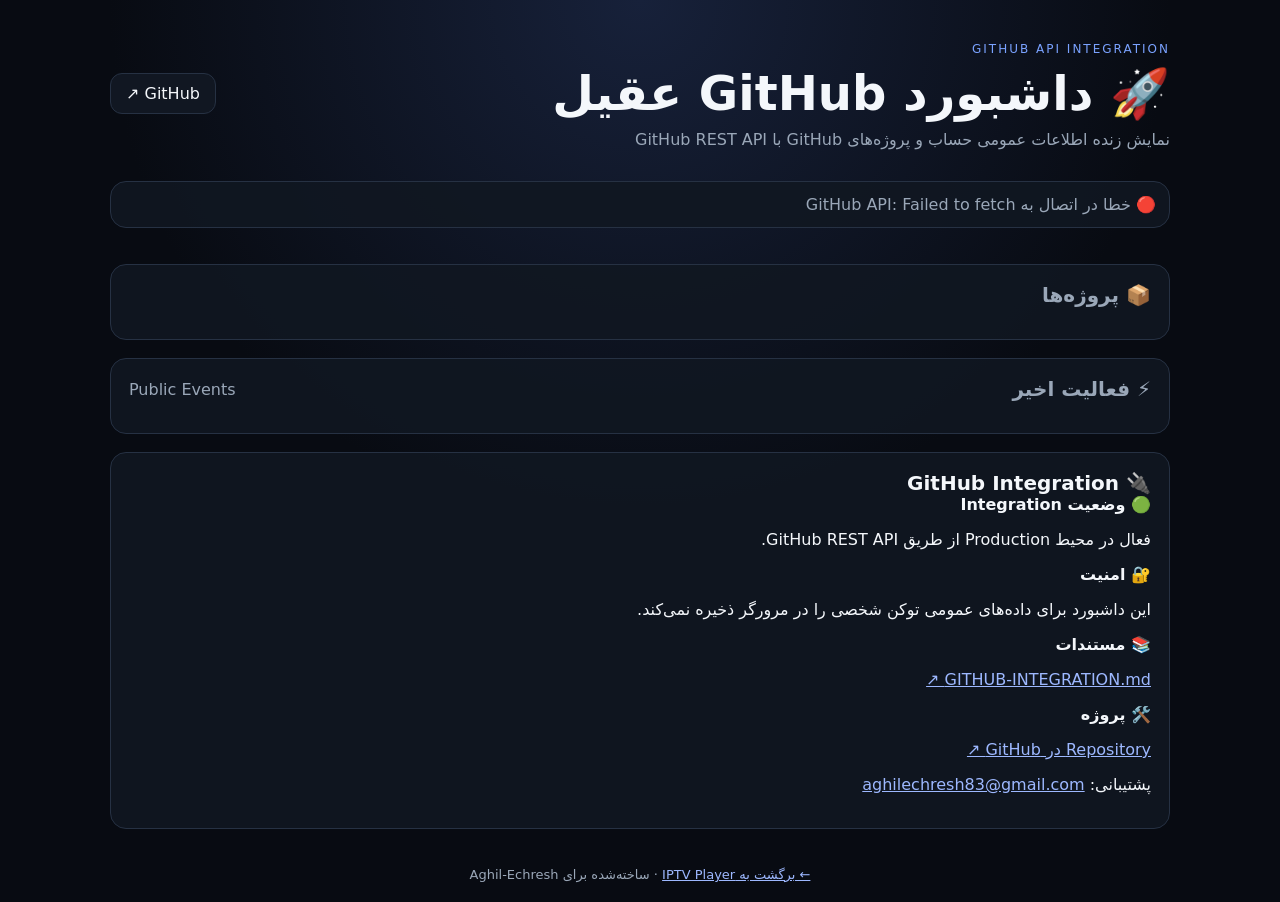
<file: dashboard/index.html>
<!doctype html><html lang="fa" dir="rtl"><head><meta charset="utf-8"><meta name="viewport" content="width=device-width,initial-scale=1"><meta name="theme-color" content="#0b1020"><title>Aghil GitHub Dashboard</title><link rel="stylesheet" href="./style.css"></head><body><header class="hero"><div><span class="eyebrow">GITHUB API INTEGRATION</span><h1>🚀 داشبورد GitHub عقیل</h1><p>نمایش زنده اطلاعات عمومی حساب و پروژه‌های GitHub با GitHub REST API</p></div><a class="github" href="https://github.com/Aghil-Echresh" target="_blank" rel="noopener">GitHub ↗</a></header><main><section id="status" class="status">در حال اتصال به GitHub API...</section><section class="cards" id="profile"></section><section class="panel"><div class="panel-head"><h2>📦 پروژه‌ها</h2><span id="repoCount"></span></div><div id="repos" class="repos"></div></section><section class="panel"><div class="panel-head"><h2>⚡ فعالیت اخیر</h2><span>Public Events</span></div><div id="events" class="events"></div></section><section class="panel about"><h2>🔌 GitHub Integration</h2><div class="integration-grid"><div><strong>🟢 وضعیت Integration</strong><p>فعال در محیط Production از طریق GitHub REST API.</p></div><div><strong>🔐 امنیت</strong><p>این داشبورد برای داده‌های عمومی توکن شخصی را در مرورگر ذخیره نمی‌کند.</p></div><div><strong>📚 مستندات</strong><p><a href="../GITHUB-INTEGRATION.md" target="_blank" rel="noopener">GITHUB-INTEGRATION.md ↗</a></p></div><div><strong>🛠️ پروژه</strong><p><a href="https://github.com/Aghil-Echresh/IPTV" target="_blank" rel="noopener">Repository در GitHub ↗</a></p></div></div><p>پشتیبانی: <a href="mailto:aghilechresh83@gmail.com">aghilechresh83@gmail.com</a></p></section></main><footer><a href="../">← برگشت به IPTV Player</a> · ساخته‌شده برای Aghil-Echresh</footer><script src="./app.js"></script></body></html>
</file>
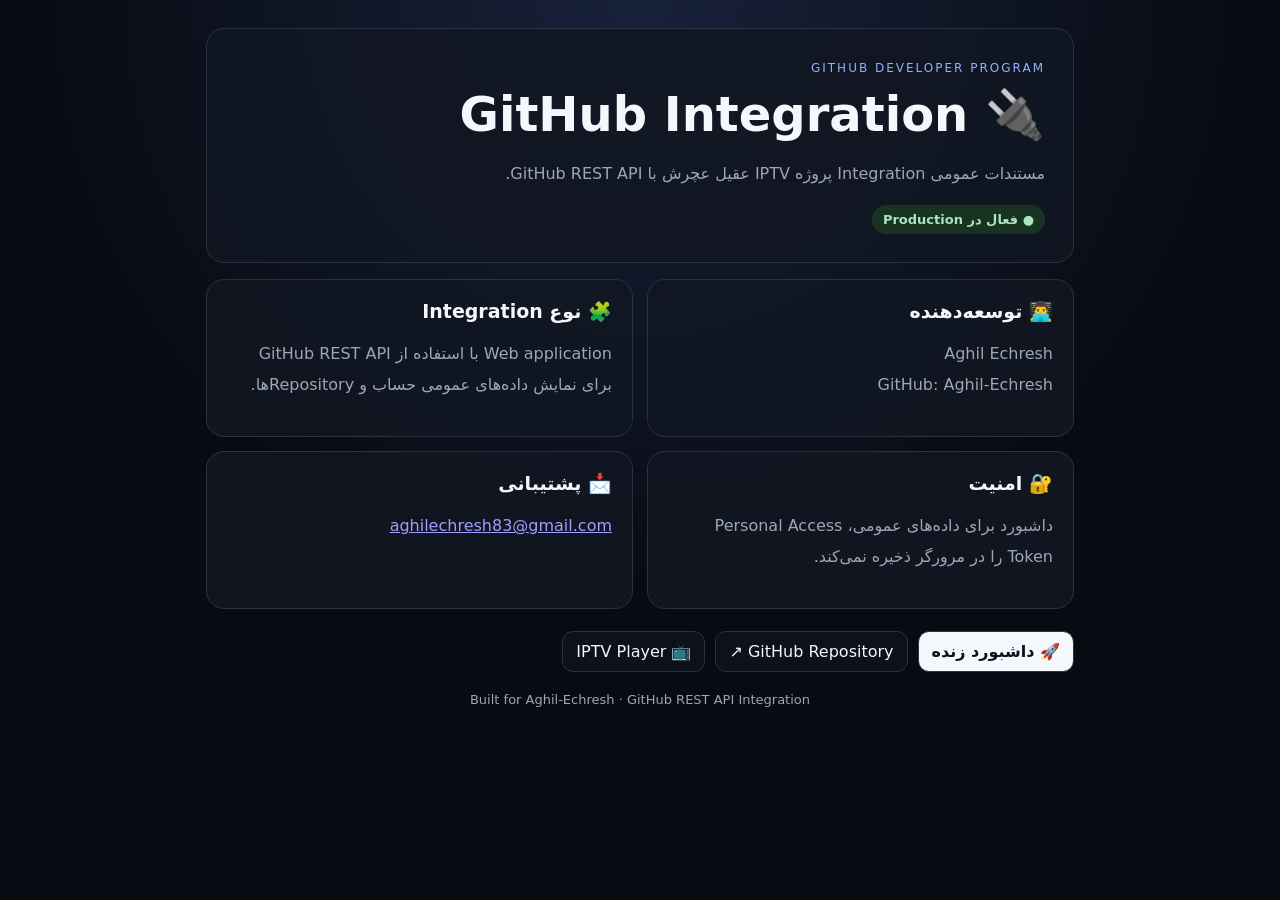
<file: github-integration.html>
<!doctype html>
<html lang="fa" dir="rtl">
<head><meta charset="utf-8"><meta name="viewport" content="width=device-width,initial-scale=1"><meta name="theme-color" content="#0b1020"><title>GitHub Integration | Aghil Echresh</title>
<style>
:root{color-scheme:dark;--bg:#080b12;--panel:#111722;--line:#293243;--text:#f4f7fb;--muted:#9aa7b8;--accent:#8fb0ff}
*{box-sizing:border-box}body{margin:0;background:radial-gradient(circle at top,#17213a,#080b12 55%);color:var(--text);font-family:system-ui,-apple-system,"Segoe UI",sans-serif;min-height:100vh}
main{max-width:900px;margin:auto;padding:28px 16px 50px}.hero,.card{border:1px solid var(--line);background:rgba(17,23,34,.9);border-radius:18px}.hero{padding:28px}.eyebrow{color:var(--accent);font-size:12px;letter-spacing:2px}.hero h1{font-size:clamp(28px,6vw,48px);margin:10px 0}.hero p,.card p{color:var(--muted);line-height:1.9}.status{display:inline-flex;padding:7px 11px;border-radius:999px;background:#183322;color:#a9e6bd;font-weight:800;font-size:13px}.grid{display:grid;grid-template-columns:repeat(2,1fr);gap:14px;margin-top:16px}.card{padding:20px}.card h2{margin-top:0;font-size:19px}.links{display:flex;gap:10px;flex-wrap:wrap;margin-top:22px}.links a{padding:10px 13px;border:1px solid var(--line);border-radius:11px;color:var(--text);text-decoration:none;background:#0c111b}.links a.primary{background:var(--text);color:#0b1020;font-weight:800}footer{text-align:center;color:var(--muted);padding:20px;font-size:13px}@media(max-width:650px){.grid{grid-template-columns:1fr}}
</style></head>
<body><main>
<section class="hero"><span class="eyebrow">GITHUB DEVELOPER PROGRAM</span><h1>🔌 GitHub Integration</h1><p>مستندات عمومی Integration پروژه IPTV عقیل عچرش با GitHub REST API.</p><span class="status">● فعال در Production</span></section>
<section class="grid">
<article class="card"><h2>👨‍💻 توسعه‌دهنده</h2><p>Aghil Echresh<br>GitHub: Aghil-Echresh</p></article>
<article class="card"><h2>🧩 نوع Integration</h2><p>Web application با استفاده از GitHub REST API برای نمایش داده‌های عمومی حساب و Repositoryها.</p></article>
<article class="card"><h2>🔐 امنیت</h2><p>داشبورد برای داده‌های عمومی، Personal Access Token را در مرورگر ذخیره نمی‌کند.</p></article>
<article class="card"><h2>📩 پشتیبانی</h2><p><a href="mailto:aghilechresh83@gmail.com">aghilechresh83@gmail.com</a></p></article>
</section>
<div class="links"><a class="primary" href="./dashboard/">🚀 داشبورد زنده</a><a href="https://github.com/Aghil-Echresh/IPTV" target="_blank" rel="noopener">GitHub Repository ↗</a><a href="./">📺 IPTV Player</a></div>
<footer>Built for Aghil-Echresh · GitHub REST API Integration</footer>
</main></body></html>
</file>
<file: dashboard/style.css>
:root{color-scheme:dark;--bg:#080b12;--panel:#111722;--line:#263143;--text:#f4f7fb;--muted:#9aa7b8;--accent:#7aa2ff}*{box-sizing:border-box}body{margin:0;background:radial-gradient(circle at top,#17213a 0,#080b12 48%);color:var(--text);font-family:system-ui,-apple-system,"Segoe UI",sans-serif;min-height:100vh}.hero,main,footer{max-width:1100px;margin:auto}.hero{padding:38px 20px 22px;display:flex;gap:20px;justify-content:space-between;align-items:center}.eyebrow{font-size:12px;letter-spacing:2px;color:var(--accent)}h1{margin:8px 0;font-size:clamp(28px,5vw,48px)}h2{margin:0;font-size:20px}.hero p{color:var(--muted);margin:0}.github{padding:10px 15px;border:1px solid var(--line);border-radius:12px;color:var(--text);text-decoration:none;background:#111722}.status,.panel,.cards .card{background:rgba(17,23,34,.88);border:1px solid var(--line);border-radius:16px}.status{margin:10px 20px 18px;padding:13px;color:var(--muted)}.cards{display:grid;grid-template-columns:repeat(4,1fr);gap:12px;padding:0 20px 18px}.card{padding:18px}.card b{display:block;font-size:25px}.card span{color:var(--muted);font-size:13px}.panel{margin:0 20px 18px;padding:18px}.panel-head{display:flex;justify-content:space-between;align-items:center;margin-bottom:14px;color:var(--muted)}.repos{display:grid;grid-template-columns:repeat(2,1fr);gap:12px}.repo{padding:15px;border:1px solid var(--line);border-radius:12px;background:#0c111b}.repo h3{margin:0 0 7px}.repo a{color:var(--text);text-decoration:none}.repo p{margin:0 0 10px;color:var(--muted);font-size:14px}.tags{display:flex;gap:7px;flex-wrap:wrap}.tag{font-size:12px;padding:4px 8px;border-radius:999px;background:#182235;color:#b9c9e8}.events{display:grid;gap:8px}.event{padding:12px;border-bottom:1px solid var(--line);color:var(--muted)}.event b{color:var(--text)}a{color:#9db8ff}footer{text-align:center;padding:20px;color:var(--muted);font-size:13px}@media(max-width:700px){.hero{align-items:flex-start;flex-direction:column}.cards{grid-template-columns:repeat(2,1fr)}.repos{grid-template-columns:1fr}.panel,.status{margin-left:12px;margin-right:12px}.cards{padding-left:12px;padding-right:12px}}
</file>
